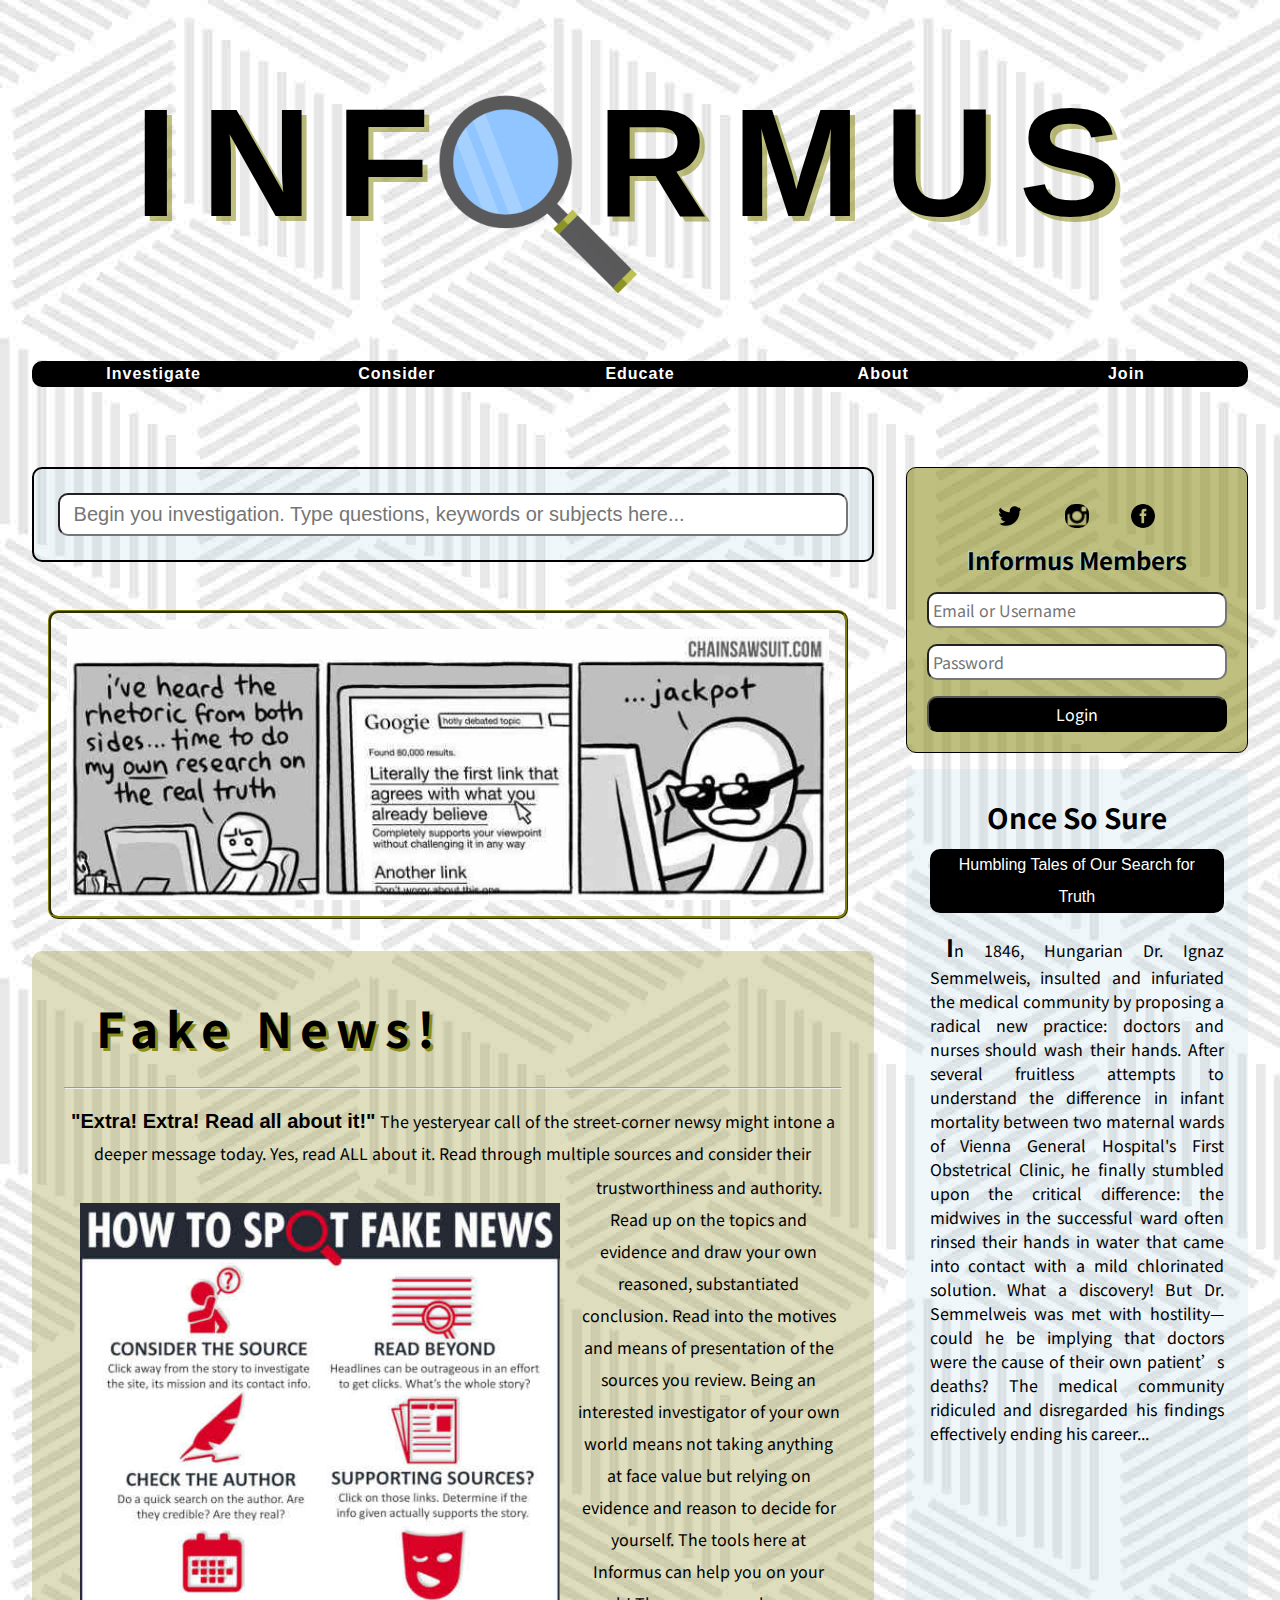
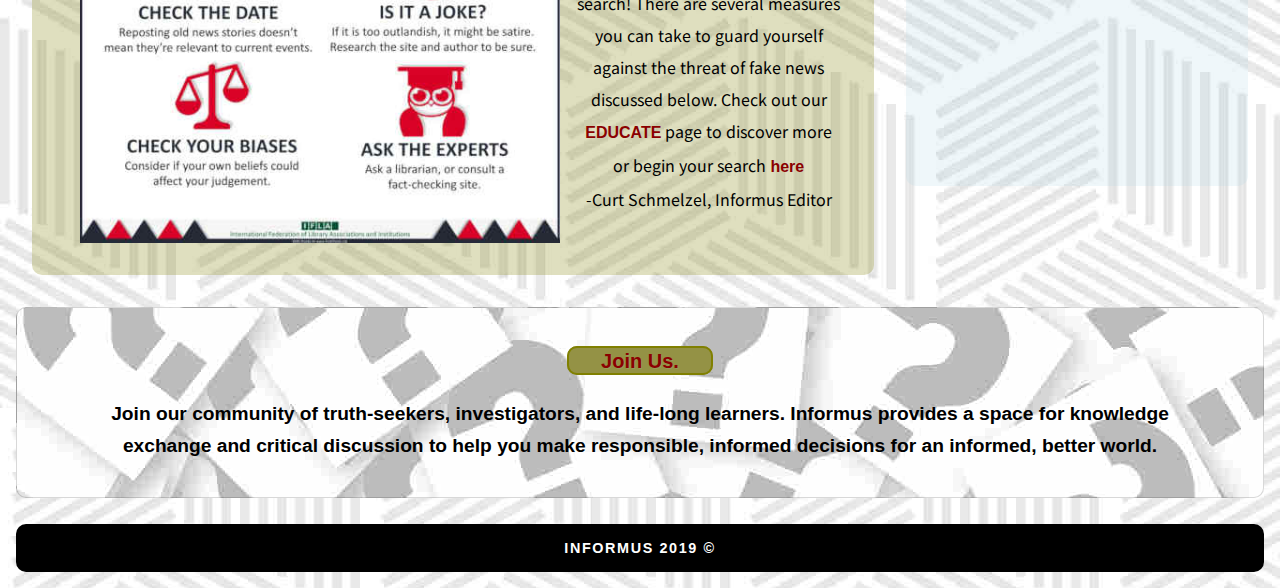
<file: index.html>
<!DOCTYPE html>
<html lang="en">
<head>
	<meta charset="utf-8" />
	<title>Informus</title>
	<meta name="Informus homepage" content="Questions about our site? Contact us!" >
	<meta name="viewport" content="width=device-width, initial-scale=1">
	<link rel="stylesheet" href="css/style.css">
	<link href="https://fonts.googleapis.com/css?family=Open+Sans+Condensed:300" rel="stylesheet">
	<link href="https://fonts.googleapis.com/css?family=Noto+Sans+SC" rel="stylesheet">
</head>

<body>
<div class="wrapper">
	
	<header class="flex_section">
		<img id="banner_img" src="images/magnifer.png" alt="Magnifying Glass" width="200" height="200">
		<h1 id="informus" class="logo"><a href="index.html">Inf<span id ="o">o</span>rmus</a></h1>
	</header>

	<nav id="navbar" class="flex_section">					
		<ul>
			<li><a href="index.html">Investigate</a></li>
			<li><a href="consider_page.html">Consider</a></li>
			<li><a href="educate_page.html">Educate</a></li>
			<li><a href="about_page.html">About</a></li>
			<li><a href="join_page.html">Join</a></li>
		</ul>
	</nav>
	
	
	<main id="index_main" class="flex_section">
		<div id="main_search" class="flex_section">
			<input type="text" id="search_input" name="search_input" placeholder=" Begin you investigation. Type questions, keywords or subjects here...">
		</div>
		<div id="index_comic" class="flex_section">
			<a href="http://chainsawsuit.com/comic/2014/09/16/on-research/"><img src="images/comic.jpeg" alt="Comic person browsing says" width="800" height="285"></a>
		</div>
		<div id="main_content" class="flex_section">
			<h2>Fake News!</h2>
		<hr/>
			<p>
				<span class="larger_font">"Extra! Extra! Read all about it!"</span> The yesteryear call of the street-corner newsy might intone a deeper message today. Yes, read ALL about it. <a href="https://www.ifla.org/publications/node/11174"><img src="images/How-to-Spot-Fake-News-1.jpg" alt="Media literacy infographic" width="512" height="683"></a>Read through multiple sources and consider their trustworthiness and authority. Read up on the topics and evidence and draw your own reasoned, substantiated conclusion. Read into the motives and means of presentation of the sources you review. Being an interested investigator of your own world means not taking anything at face value but relying on evidence and reason to decide for yourself. The tools here at Informus can help you on your search! There are several measures you can take to guard yourself against the threat of fake news discussed below. Check out our <a href="educate_page.php">EDUCATE</a> page to discover more or begin your search <a href="#main_search">here</a> <br>-Curt Schmelzel, Informus Editor 
			</p>
		</div>
	</main>

	<aside class="flex_section">	
		<section id="login" class="flex_section">
			<div id="social_media" class="flex_section">
				<img src="images/twitter-logo-silhouette.png" alt="Twitter Logo" width="24" height="24">	
				<img src="images/instagram-social-network-logo-of-photo-camera.png" alt="Instrgram Logo" width="24" height="24">
				<img src="images/facebook-logo-button.png" alt="Facebook Logo" width="24" height="24">
			</div>

			<h3>Informus Members</h3>
			<input type="text" placeholder= "Email or Username">
			<input type="text" placeholder= "Password">
			<input type="button" name="informus_login" value="Login" id="login_button" onclick='location.href="join_page.html"'>
		</section>

		<section id="oncesosure" class="flex_section">
			<h3 id="once_h3">Once So Sure</h3>
			<p id="once_p">Humbling Tales of Our Search for Truth</p>
				<p id="once_content">In 1846, Hungarian Dr. Ignaz Semmelweis, insulted and infuriated the medical community by proposing a radical new practice: doctors and nurses should wash their hands. After several fruitless attempts to understand the difference in infant mortality between two maternal wards of Vienna General Hospital's First Obstetrical Clinic, he finally stumbled upon the critical difference: the midwives in the successful ward often rinsed their hands in water that came into contact with a mild chlorinated solution. What a discovery! But Dr. Semmelweis was met with hostility—could he be implying that doctors were the cause of their own patient’s deaths? The medical community ridiculed and disregarded his findings effectively ending his career...</p>
			<iframe src="https://www.npr.org/player/embed/375663920/376660081" width="275" height="290" title="NPR embedded audio player"></iframe>
		</section>
	</aside>
	
	<footer id="join" class="flex_section">
			<h4><a href="join_page.html">Join Us.</a></h4>
			<p>Join our community of truth-seekers, investigators, and life-long learners. Informus provides a space for knowledge exchange and critical discussion to help you make responsible, informed decisions for an informed, better world.</p>
	</footer>

	<small class="flex_section"> <a href="#informus">Informus 2019 &copy;</a> </small>

	
</div>
</body>
	
</html>
</file>
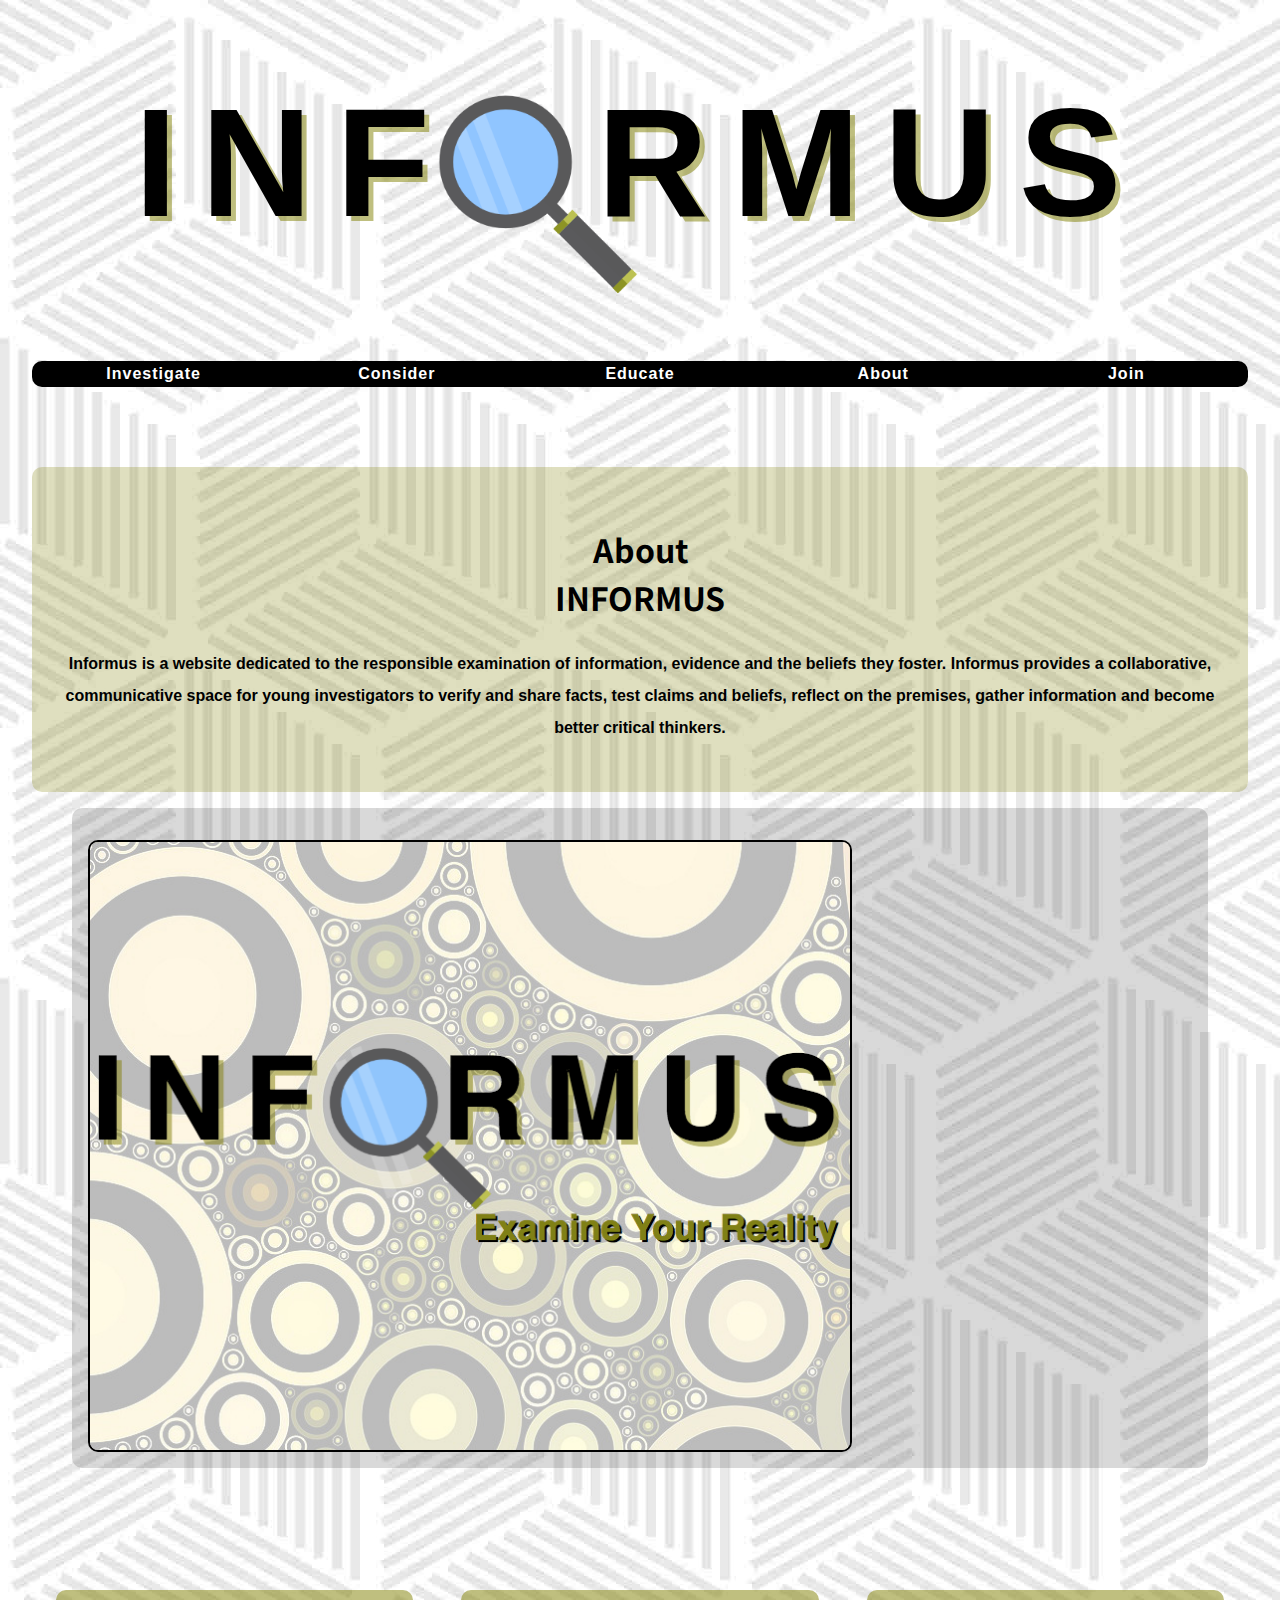
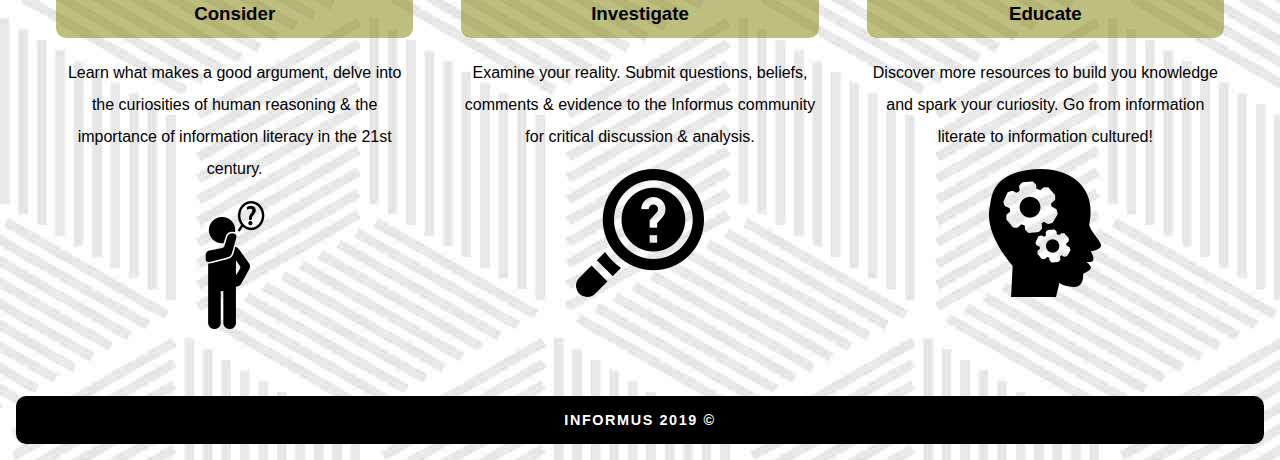
<file: about_page.html>
<!DOCTYPE html>
<html lang="en">
<head>
	<meta charset="utf-8" />
	<title>About | Informus</title>
	<meta name="About" content="Contact us if you have questions or comments about our website.">
	<meta name="viewport" content="width=device-width, initial-scale=1">
	<link rel="stylesheet" href="css/style.css">
	<link href="https://fonts.googleapis.com/css?family=Open+Sans+Condensed:300" rel="stylesheet">
	<link href="https://fonts.googleapis.com/css?family=Noto+Sans+SC" rel="stylesheet">
</head>

<body>
<div class="wrapper">
	
	<header class="flex_section">
		<img id="banner_img" src="images/magnifer.png" alt="Magnifying Glass" width="200" height="200">
		<h1 id="informus" class="logo"><a href="index.html">Inf<span id ="o">o</span>rmus</a></h1>
	</header>

	<nav id="navbar" class="flex_section">					
		<ul>
			<li><a href="index.html">Investigate</a></li>
			<li><a href="consider_page.html">Consider</a></li>
			<li><a href="educate_page.html">Educate</a></li>
			<li><a href="about_page.html">About</a></li>
			<li><a href="join_page.html">Join</a></li>
		</ul>
	</nav>

	<main id="about_info" class="flex_section">
		<section class="flex_section">
			<h2 id="about_h2">About<br>INFORMUS</h2>
			<p id="about_content">Informus is a website dedicated to the responsible examination of information, evidence and the beliefs they foster. Informus provides a collaborative, communicative space for young investigators to verify and share facts, test claims and beliefs, reflect on the premises, gather information and become better critical thinkers.</p>
		</section>
	
		<figure class="flex_section">
			<img id="about_logo" src="images/logo.png" alt="Informus Logo w/ magnifying glass" width="764" height="611">
		</figure>

	</main>

	<aside  id="mission_values" class="flex_section">
		<section class="flex_section"> 
			<h3>Consider</h3> 
			<p>Learn what makes a good argument, delve into the curiosities of human reasoning &amp; the importance of information literacy in the 21st century.</p>
			<img src="images/man-thinking.png" alt="figure thinking w/ question bubble" height="128" width="128">
		</section>

		<section class="flex_section">
			<h3>Investigate</h3>
			<p>Examine your reality. Submit questions, beliefs, comments &amp; evidence to the Informus community for critical discussion &amp; analysis.</p>
			<img src="images/inquiry.png" alt="magifying glass with eye" height="128" width="128">
		</section>

		<section class="flex_section">
			<h3>Educate</h3>
			<p>Discover more resources to build you knowledge and spark your curiosity. Go from information literate to information cultured!</p>
			<img src="images/gears-in-bald-head-side-view.png" alt="figure with gears in head" height="128" width="128"></section>
	</aside>
	
	<small class="flex_section"> <a href="#informus">Informus 2019 &copy;</a> </small>

</div>
</body>
</html>
</file>
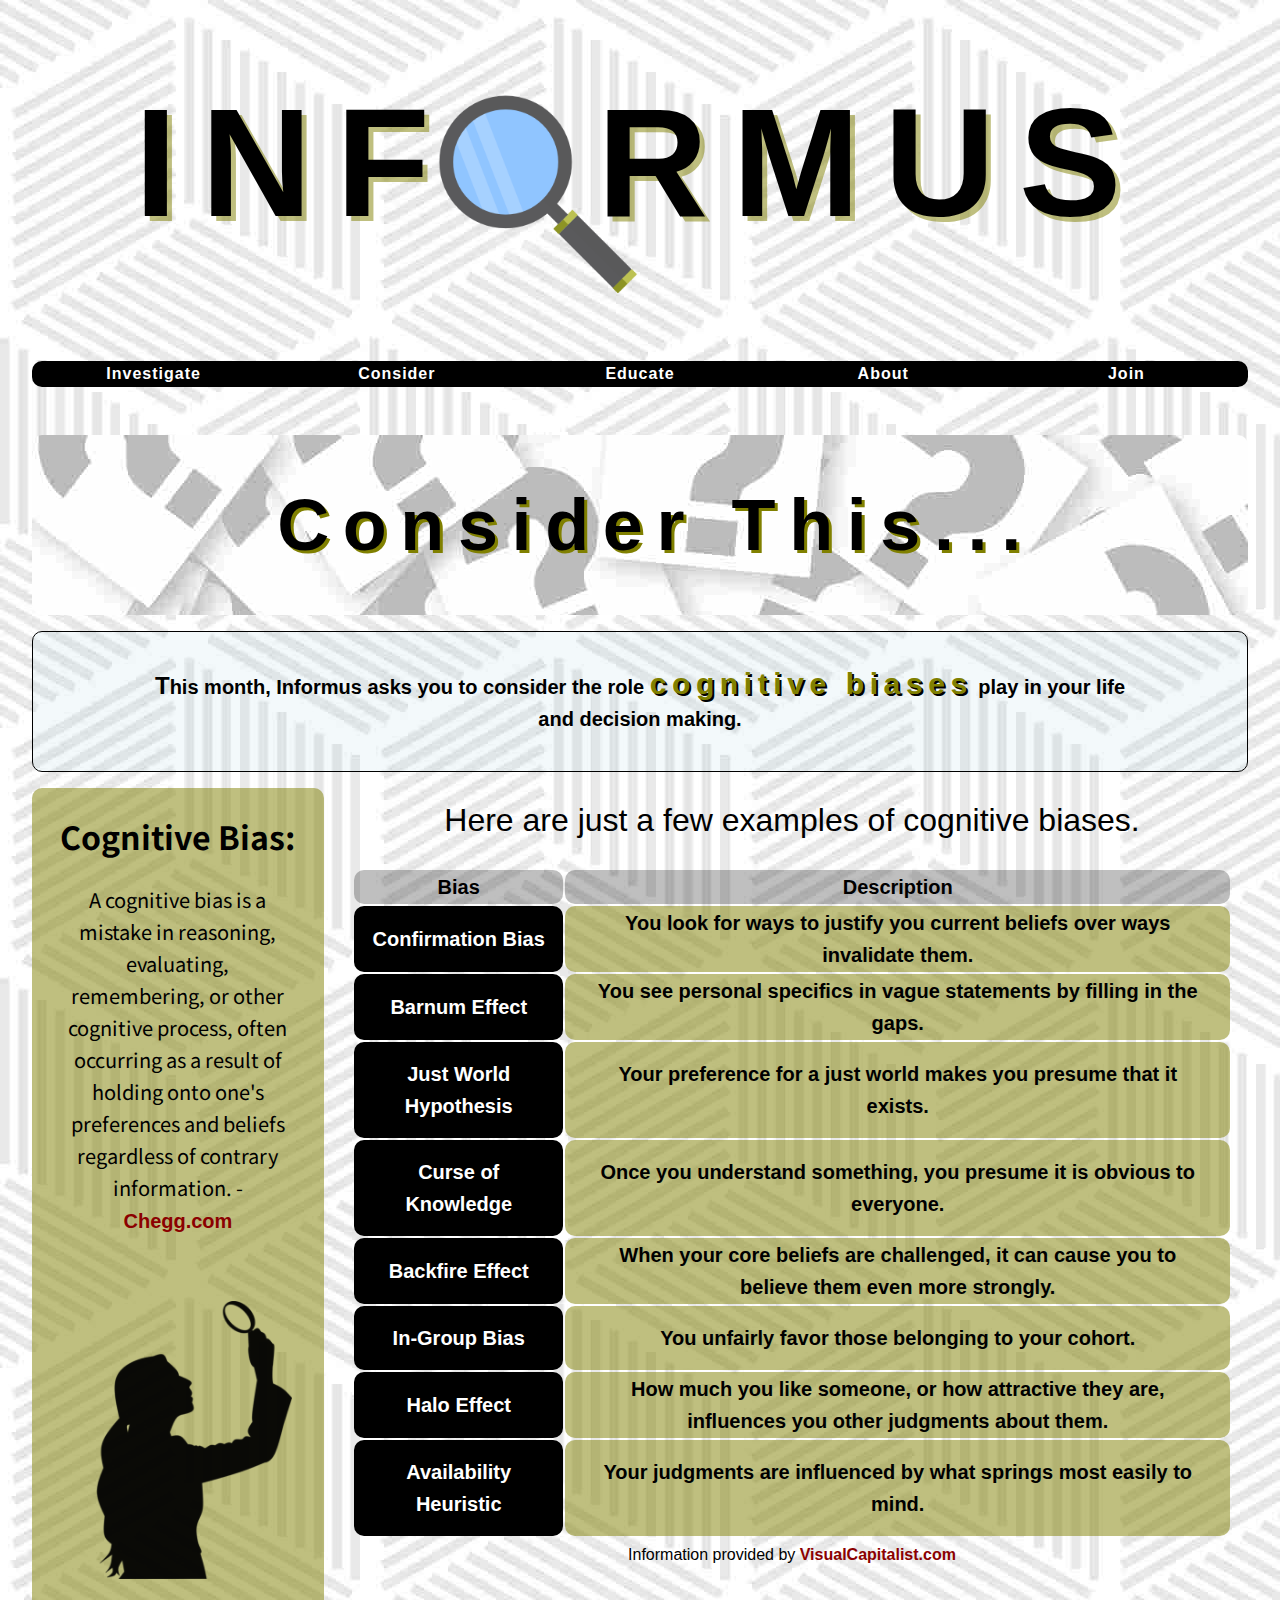
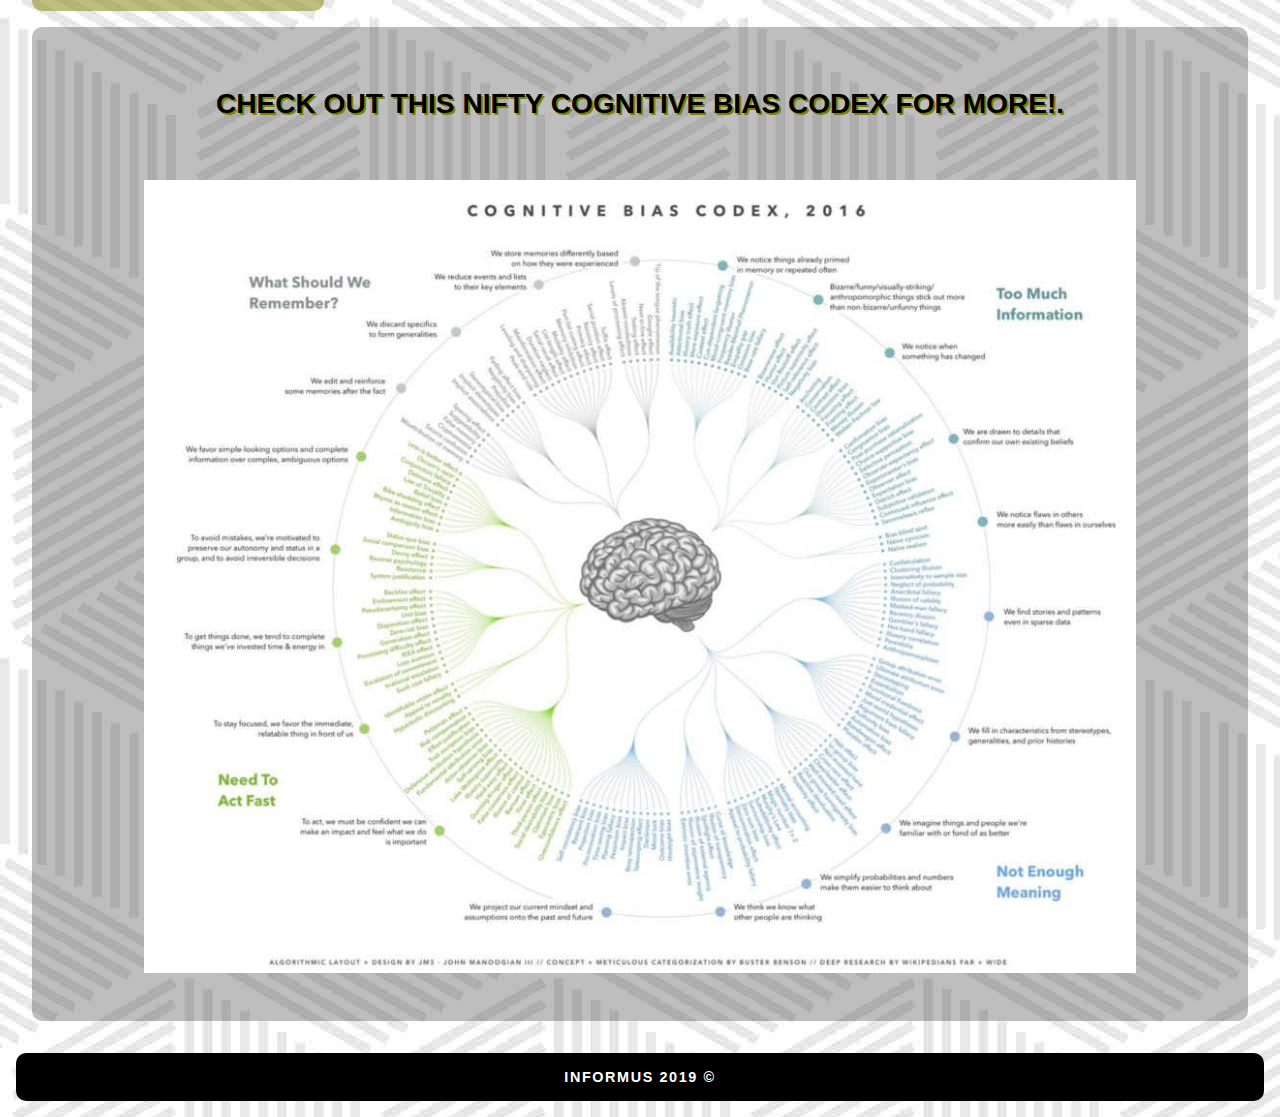
<file: consider_page.html>
<!DOCTYPE html>
<html lang="en">
<head>
	<meta charset="utf-8" />
	<title>Consider | Informus</title>
	<meta name="Consider" content="Resources for critical thinking" />
	<meta name="viewport" content="width=device-width, initial-scale=1">
	<link rel="stylesheet" href="css/style.css">
	<link href="https://fonts.googleapis.com/css?family=Open+Sans+Condensed:300" rel="stylesheet">
	<link href="https://fonts.googleapis.com/css?family=Noto+Sans+SC" rel="stylesheet">
</head>

<body>
<div class="wrapper">
	
	<header class="flex_section">
		<img id="banner_img" src="images/magnifer.png" alt="Magnifying Glass" width="200" height="200">
		<h1 id="informus" class="logo"><a href="index.html">Inf<span id ="o">o</span>rmus</a></h1>
	</header>

	<nav id="navbar" class="flex_section">					
		<ul>
			<li><a href="index.html">Investigate</a></li>
			<li><a href="consider_page.html">Consider</a></li>
			<li><a href="educate_page.html">Educate</a></li>
			<li><a href="about_page.html">About</a></li>
			<li><a href="join_page.html">Join</a></li>
		</ul>
	</nav>

	<main id="consider_main">
		<div id="consider_topic" class="flex_section">
			<h2>Consider This...</h2>
		</div>	
		
		<div id="consider_intro" class="flex_section">
				<p>This month, Informus asks you to consider the role <a href="#consider_img"><span id=biases>cognitive biases</span></a> play in your life and decision making.</p>
		</div>
		
		<div id="consider_biasdef" class="flex_section">
			<dl>
				<dt>Cognitive Bias:</dt>
				<dd>A cognitive bias is a mistake in reasoning, evaluating, remembering, or other cognitive process, often occurring as a result of holding onto one's preferences and beliefs regardless of contrary information. -<a href="https://www.chegg.com/homework-help/definitions/cognitive-bias-13">Chegg.com</a></dd>
			</dl>
			<img id="consider_icon" src="images/audit_gurl.png" alt="girl with magnifying glass" width="250" height="305">
		</div>
			
		<div id="consider_table" class="flex_section">
			<table class="consider_table">
				<caption>Here are just a few examples of cognitive biases.</caption>
				<thead>
					<tr id="table_head">
							<th>Bias</th>
							<th>Description</th>
					</tr>
				</thead>
				<tbody>
					<tr class="table_row">
							<td>Confirmation Bias</td>
							<td>You look for ways to justify you current beliefs over ways invalidate them.</td>
					</tr>
					<tr class="table_row">
							<td>Barnum Effect</td>
							<td>You see personal specifics in vague statements by filling in the gaps.</td>
					</tr>
					<tr class="table_row">
							<td>Just World Hypothesis</td>
							<td>Your preference for a just world makes you presume that it exists.</td>
					</tr> 
					<tr class="table_row">
							<td>Curse of Knowledge</td>
							<td>Once you understand something, you presume it is obvious to everyone.</td>
					</tr>
					<tr class="table_row">
							<td>Backfire Effect</td>
							<td>When your core beliefs are challenged, it can cause you to believe them even more strongly.</td>
					</tr>
					<tr class="table_row">
							<td>In-Group Bias</td>
							<td>You unfairly favor those belonging to your cohort.</td>
					</tr>
					<tr class="table_row">
							<td>Halo Effect</td>
							<td>How much you like someone, or how attractive they are, influences you other judgments about them.</td>
					</tr>
					<tr class="table_row">
							<td>Availability Heuristic</td>
							<td>Your judgments are influenced by what springs most easily to mind. </td>
					</tr>
				</tbody>
				<tfoot>
					<tr>
							<td colspan="2">Information provided by <a href="https://www.visualcapitalist.com/24-cognitive-biases-warping-reality/">VisualCapitalist.com</a></td>
					</tr>
				</tfoot>
			</table>
		</div>
	
		<div id="consider_codex" class="flex_section">
			<h3>Check out this nifty Cognitive Bias Codex for more!.
			</h3>
			<a href="https://www.visualcapitalist.com/wp-content/uploads/2017/09/cognitive-bias-infographic.html"><img id="consider_img" src="images/codex.jpeg" alt="Codex of cognitive biases. Visit https://www.visualcapitalist.com/wp-content/uploads/2017/09/cognitive-bias-infographic.html" width="1024" height="819"></a>
		</div>

	</main>
	
	<small class="flex_section"> <a href="#informus">Informus 2019 &copy;</a> </small>
	
</div>
</body>
</html>
</file>
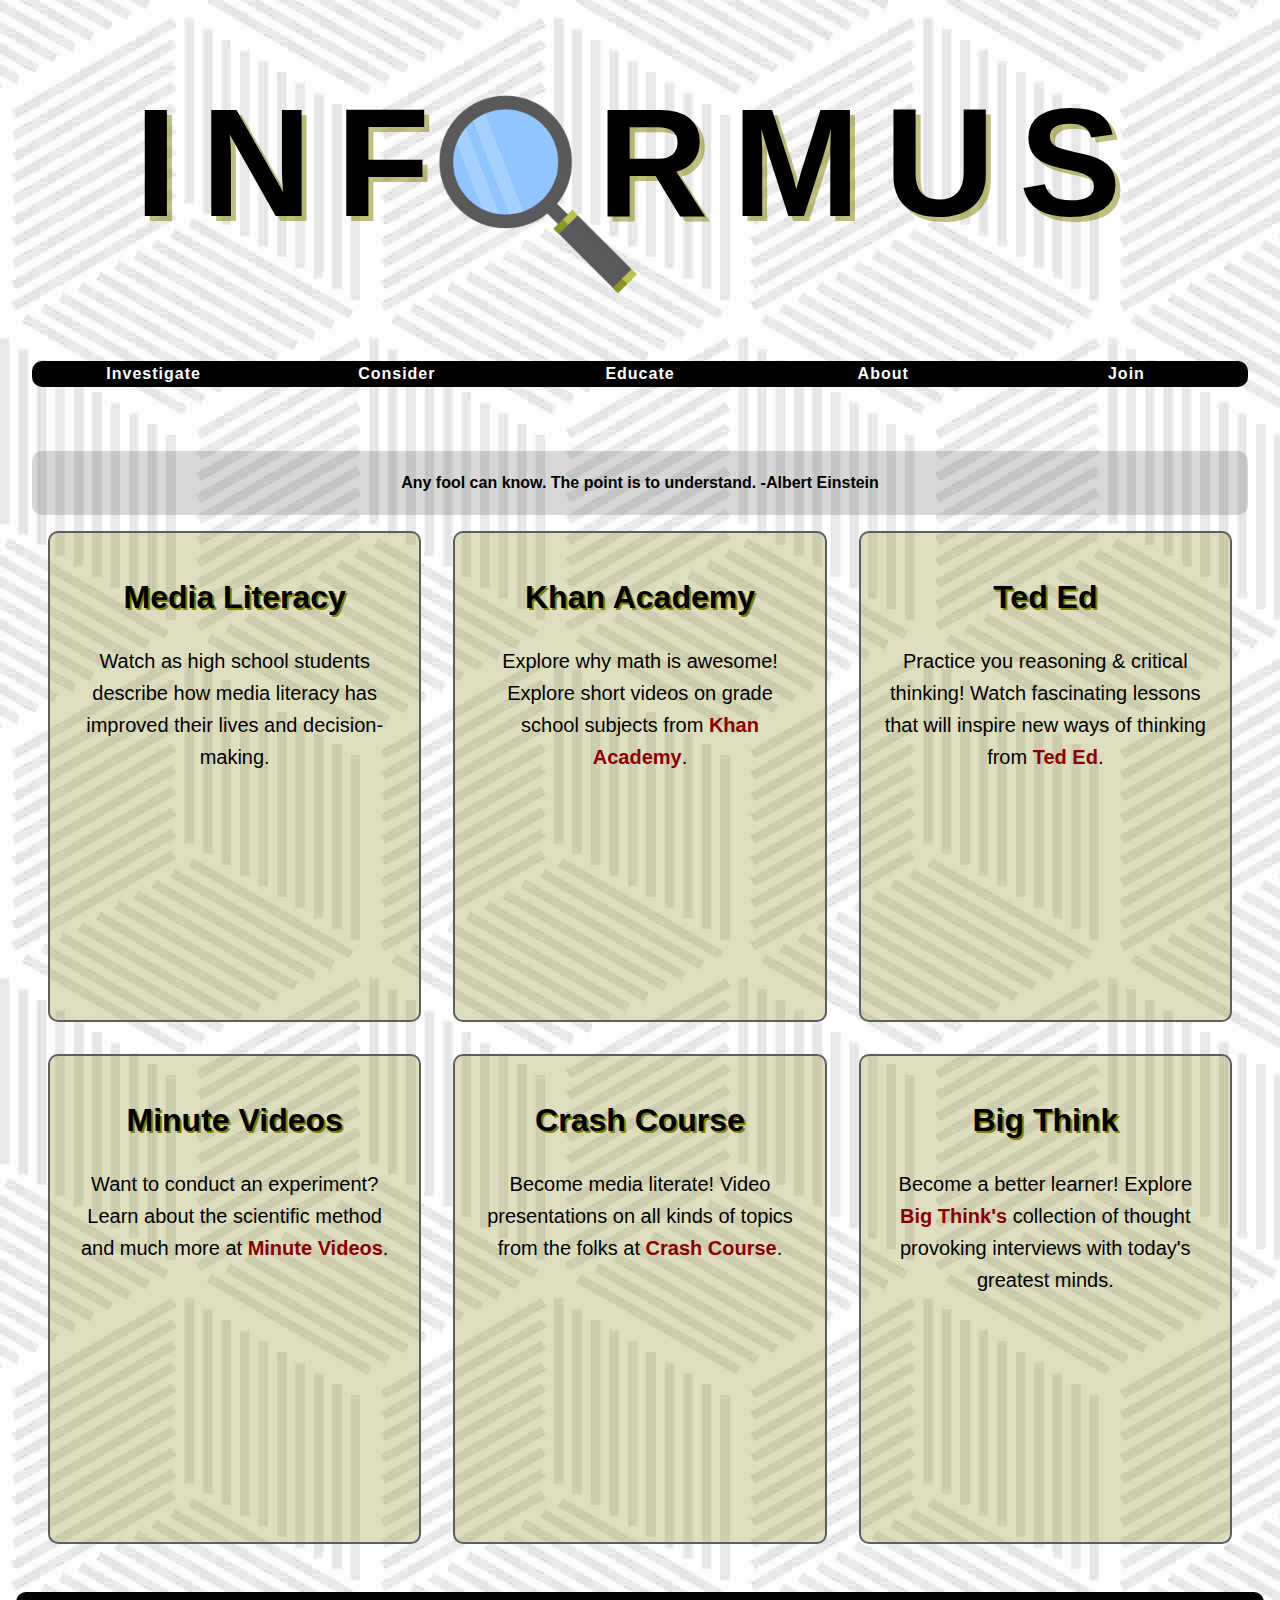
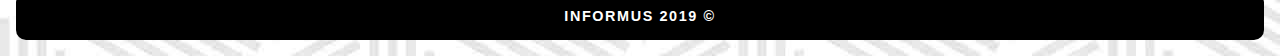
<file: educate_page.html>
<!DOCTYPE html>
<html lang="en">
<head>
	<meta charset="utf-8" />
	<title>Educate | Informus</title>
	<meta name="Educate" content="Collection of educational resources" />
	<meta name="viewport" content="width=device-width, initial-scale=1">
	<link rel="stylesheet" href="css/style.css">
	<link href="https://fonts.googleapis.com/css?family=Open+Sans+Condensed:300" rel="stylesheet">
	<link href="https://fonts.googleapis.com/css?family=Noto+Sans+SC" rel="stylesheet">
	
	 <script>
  		writeRandomQuote = function () {
   			 var quotes = new Array();
   
	quotes[0] = "Knowledge is power. Information is liberating. Education is the premise of progress, in every society, in every family. -Kofi Annan";
    quotes[1] = "Education is not just about going to school and getting a degree. It's about widening your knowledge and absorbing the truth about life. -Shakuntala Devi";
    quotes[2] = "Science knows no country, because knowledge belongs to humanity, and is the torch which illuminates the world. -Louis Pasteur";
    quotes[3] = "The only true wisdom is in knowing you know nothing. -Socrates";
    quotes[4] = "Any fool can know. The point is to understand. -Albert Einstein";
    quotes[5] = "The man of knowledge must be able not only to love his enemies but also to hate his friends. -Friedrich Nietzsche";
    quotes[6] = "Your assumptions are your windows on the world. Scrub them off every once in a while, or the light won't come in.-Isaac Asimov";
   
   			 var rand = Math.floor(Math.random()*quotes.length);
    
    	document.write(quotes[rand]);
  		}
	</script>

</head>

<body>
<div class="wrapper">
	
	<header class="flex_section">
		<img id="banner_img" src="images/magnifer.png" alt="Magnifying Glass" width="200" height="200">
		<h1 id="informus" class="logo"><a href="index.html">Inf<span id ="o">o</span>rmus</a></h1>
	</header>

	<nav id="navbar" class="flex_section">					
		<ul>
			<li><a href="index.html">Investigate</a></li>
			<li><a href="consider_page.html">Consider</a></li>
			<li><a href="educate_page.html">Educate</a></li>
			<li><a href="about_page.html">About</a></li>
			<li><a href="join_page.html">Join</a></li>
		</ul>
	</nav>

	<main>
		<div id="java_quotes" class="flex_section">
			<script>writeRandomQuote();</script>
		</div>
		<section class="flex_section" id="educate_1">
			<h3>Media Literacy</h3>
				<p> Watch as high school students describe how media literacy has improved their lives and decision-making.</p>
				<div class="video-container">
				<iframe title="vimeo-player" src="https://player.vimeo.com/video/42778414" width="640" height="362" allowfullscreen></iframe>
				</div>
		</section>

		<section class="flex_section" id="educate_2">
			<h3>Khan Academy</h3>
				<p>Explore why math is awesome! Explore short videos on grade school subjects from <a href="https://www.khanacademy.org/">Khan Academy</a>.</p>
				<div class="video-container">
				<iframe width="560" height="315" src="https://www.youtube.com/embed/kpCJyQ2usJ4" allow="accelerometer; autoplay; encrypted-media; gyroscope; picture-in-picture" allowfullscreen></iframe>
				</div>
		</section>

		<section class="flex_section" id="educate_3">
			<h3>Ted Ed</h3>
				<p>Practice you reasoning &amp; critical thinking! Watch fascinating lessons that will inspire new ways of thinking from <a href="https://ed.ted.com/">Ted Ed</a>.</p>
				<div class="video-container">
				<iframe width="560" height="315" src="https://www.youtube.com/embed/dItUGF8GdTw" allow="accelerometer; autoplay; encrypted-media; gyroscope; picture-in-picture" allowfullscreen></iframe>
				</div>
		</section>

		<section class="flex_section" id="educate_4">
			<h3>Minute Videos</h3>
				<p>Want to conduct an experiment? Learn about the scientific method and much more at <a href="https://www.youtube.com/channel/UCAsLjyYl9GW66G1mpMzr8IA">Minute Videos</a>.</p>
				<div class="video-container">
				<iframe width="944" height="531" src="https://www.youtube.com/embed/yi0hwFDQTSQ" allow="accelerometer; autoplay; encrypted-media; gyroscope; picture-in-picture" allowfullscreen></iframe>
				</div>
		</section>

		<section class="flex_section" id="educate_5">
			<h3>Crash Course</h3>
				<p>Become media literate! Video presentations on all kinds of topics from the folks at <a href="https://www.youtube.com/user/crashcourse">Crash Course</a>.</p>
				<div class="video-container">
				<iframe width="560" height="315" src="https://www.youtube.com/embed/AD7N-1Mj-DU" allow="accelerometer; autoplay; encrypted-media; gyroscope; picture-in-picture" allowfullscreen></iframe>
				</div>
		</section>

		<section class="flex_section" id="educate_6">
			<h3>Big Think</h3>
				<p>Become a better learner! Explore <a href="https://bigthink.com/">Big Think's</a> collection of thought provoking interviews with today's greatest minds.</p>
				<div class="video-container">
				<iframe width="560" height="315" src="https://www.youtube.com/embed/1FvYJhpNvHY" allow="accelerometer; autoplay; encrypted-media; gyroscope; picture-in-picture" allowfullscreen></iframe>
				</div>
		</section>
	</main>
	
	<small class="flex_section"> <a href="#informus">Informus 2019 &copy;</a> </small>
	
</div>
</body>
</html>
</file>
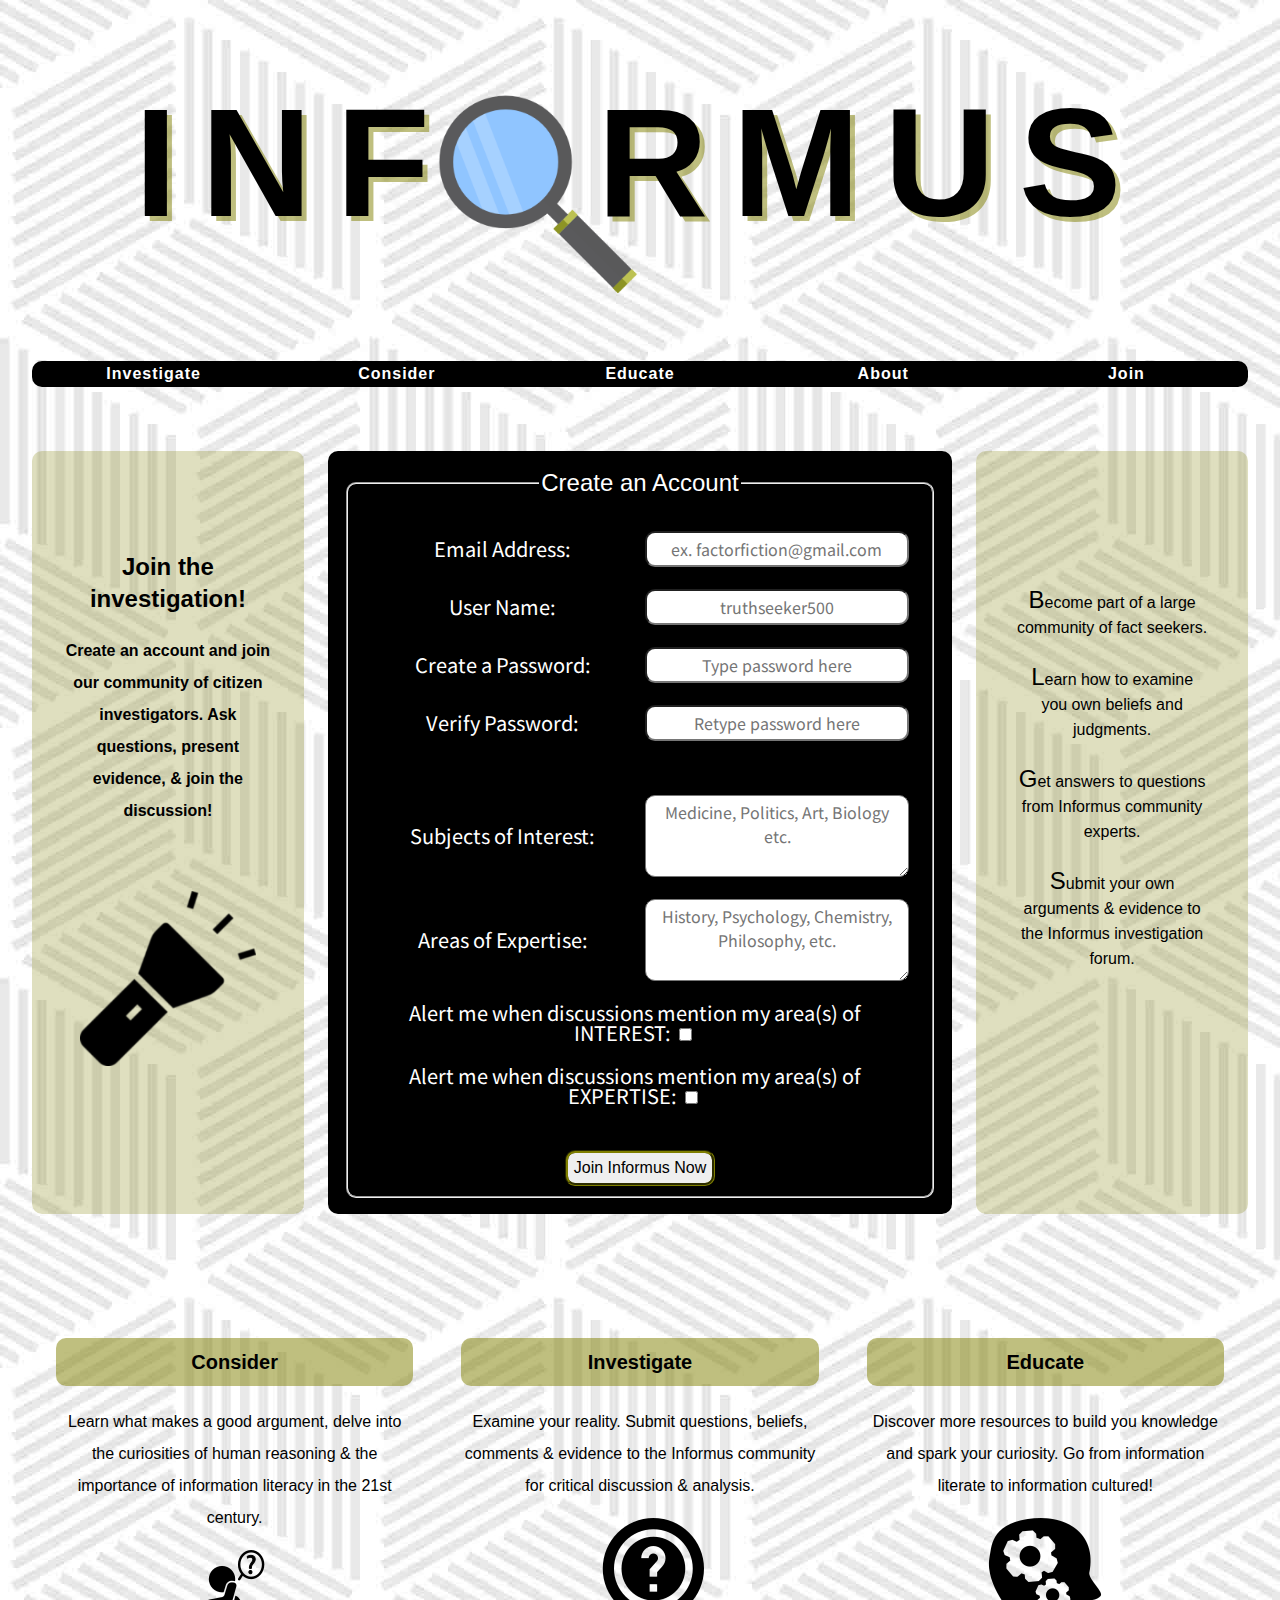
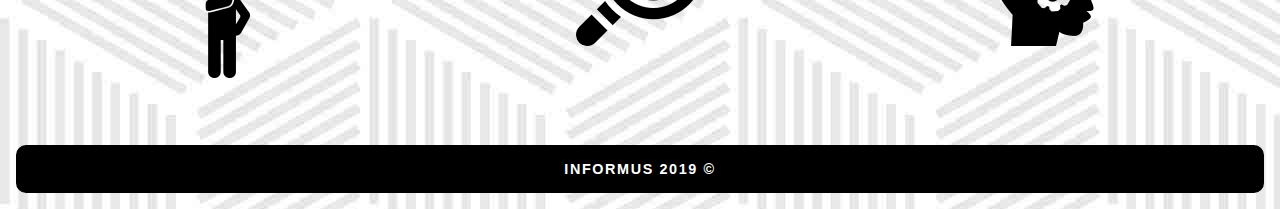
<file: join_page.html>
<!DOCTYPE html>
<html lang="en">
<head>
	<meta charset="utf-8" />
	<title>Join | Informus</title>
	<meta name="Join page" content="Create an Informus account" />
	<meta name="viewport" content="width=device-width, initial-scale=1">
	<link rel="stylesheet" href="css/style.css">
	<link href="https://fonts.googleapis.com/css?family=Open+Sans+Condensed:300" rel="stylesheet">
	<link href="https://fonts.googleapis.com/css?family=Noto+Sans+SC" rel="stylesheet">
</head>

<body>

<div class="wrapper">

	<header class="flex_section">
		<img id="banner_img" src="images/magnifer.png" alt="Magnifying Glass" width="200" height="200">
		<h1 id="informus" class="logo"><a href="index.html">Inf<span id ="o">o</span>rmus</a></h1>
	</header>

	<nav id="navbar" class="flex_section">					
		<ul>
			<li><a href="index.html">Investigate</a></li>
			<li><a href="consider_page.html">Consider</a></li>
			<li><a href="educate_page.html">Educate</a></li>
			<li><a href="about_page.html">About</a></li>
			<li><a href="join_page.html">Join</a></li>
		</ul>
	</nav>

	<main class="flex_section" id="join_main">
	
		<div id="join_welcome">
			<h2> Join the investigation!</h2>
			<p>Create an account and join our community of citizen investigators. Ask questions, present evidence, &amp; join the discussion! </p>
			<img id="torch" src="images/torch.png" alt="flashlight" width="250" height="250">
		</div>
	
		<form id="join_form" class="flex_section" method="post" action="join_page.php">
	
		<fieldset>
			<legend>Create an Account</legend>
			<div class="join_row">
				<label for="join_email">Email Address:</label>
				<input id="join_email" type="text" name="join_email" placeholder="ex. factorfiction@gmail.com">
			</div>
		
			<div class="join_row">
				<label for="join_username">User Name:</label>
				<input id="join_username" type="text" name="join_username" placeholder="truthseeker500">
			</div>
		
			<div class="join_row">
				<label for="join_password">Create a Password:</label>
				<input id="join_password" type="password" name="join_password" placeholder="Type password here">
			</div>
		
			<div class="join_row">
				<label for="join_verify">Verify Password:</label>
				<input id="join_verify" type="password" name="join_verify" placeholder="Retype password here">	
			</div>
			<br>
			<div class="join_row">
				<label for="join_interests">Subjects of Interest:</label>
				<textarea id="join_interests" name="join_interests"  rows="3" cols="44" placeholder="Medicine, Politics, Art, Biology etc."></textarea>
			</div>
		
			<div class="join_row">	
				<label for="join_expertise">Areas of Expertise:</label>
				<textarea id="join_expertise" name="join_expertise" rows="3" cols="44" placeholder="History, Psychology, Chemistry, Philosophy, etc."></textarea>
			 </div>
		 
			 <div class="join_row">	
				<label for="join_permissioni">Alert me when discussions mention my area(s) of INTEREST:
				<input id="join_permissioni" type="checkbox" name="join_permissioni"></label>
			
			 </div>
			  <div class="join_row">	
				<label for="join_permissione">Alert me when discussions mention my area(s) of EXPERTISE:
				<input id="join_permissione" type="checkbox" name="join_permissione"></label>
				</div>
			 <br>
			 <div>
			<input type="submit" name="submit" value="Join Informus Now">
			</div>
		</fieldset>
	</form>

	<div id="join_benefits" class="flex_section">

		<ul id="join_list">
			<li> Become part of a large community of fact seekers.</li>

			<li> Learn how to examine you own beliefs and judgments.</li>

			<li> Get answers to questions from Informus community experts.</li>

			<li> Submit your own arguments &amp; evidence to the Informus investigation forum.</li>
		</ul>

	</div>

	</main>
	<aside  id="join_siteDescription" class="flex_section">

		<section id="join_consider" class="flex_section"> 
			<h3>Consider</h3> 
			<p>Learn what makes a good argument, delve into the curiosities of human reasoning &amp; the importance of information literacy in the 21st century.</p>
			<img src="images/man-thinking.png" alt="figure thinking w/ question bubble" height="128" width="128">
		</section>

		<section id="join_investigate" class="flex_section">
			<h3>Investigate</h3>
			<p>Examine your reality. Submit questions, beliefs, comments &amp; evidence to the Informus community for critical discussion &amp; analysis.</p>
			<img src="images/inquiry.png" alt="magifying glass with eye" height="128" width="128">
		</section>

		<section id="join_educate" class="flex_section">
			<h3>Educate</h3>
			<p>Discover more resources to build you knowledge and spark your curiosity. Go from information literate to information cultured!</p>
			<img src="images/gears-in-bald-head-side-view.png" alt="figure with gears in head" height="128" width="128">
		</section>
	</aside>
	
	<small class="flex_section"> <a href="#informus">Informus 2019 &copy;</a> </small>
	
</div>
</body>
</html>
</file>
<file: css/style.css>
/*	-	-	-	-	-	-	-	-	UNIVERSALS	-	-	-	-	-	-	-	-	-	-	*/

* {
	box-sizing: border-box;
	border-radius: 10px;
	font-family: 'Open Sans', sans-serif;
	text-decoration: none;
	}
	
a:link {
	color: #8b0000;
	font-weight: bold;
	
	}

a:visited {
	color: black;
	}

a:hover {
	color: black;
	}
	
a:active {
	color: #8b0000;
	}

main, section {
	line-height: 32px;
	}

body {
	background-image: url(../images/cube_pattern.jpg);
	
	}

/*	-	-	-	-	-	-	-	-	 * END *	-	-	-	-	-	-	-	-	-	-	*/


/*	-	-	-	-	-	-	-	-	FLEX BOX	-	-	-	-	-	-	-	-	-	-	*/

.wrapper {
	display: flex;
	flex-flow: row wrap;
	justify-content: space-around;
	align-content: space-between;
	max-width: 1300px;
	margin: 0 auto;
	padding: .5rem;
		}

.wrapper .flex_section {
	text-align: center;
	padding: 1rem;
	margin-top: 1rem;
	}
			
header, nav, #social_media, footer, small {
	flex: 1 1 100%;	/* flex-grow: (#), flex-shrink (#), flex-basis: (em/%/px max-width) */
	}

main {
	flex: 1 1 70%;  
	display: flex;	
	flex-flow: row wrap;	
	justify-content: space-around; 
	}

aside {	
	flex: 1 1 30%;
	}
	
/*	-	-	-	-	-	-	-	-	 * END *	-	-	-	-	-	-	-	-	-	-	*/

		
/*	-	-	-	-	-	-	-	 Header STYLING	-	-	-	-	-	-	-	-	-	-	*/

header {
	position: relative;
	text-align: center;
	}
	
#informus {
	position: absolute;
	top: 20%;
	left: 50%;
	transform: translate(-50%, -50%);
	padding-right: 1rem;
	padding-left: 1rem;
	}

#informus a {
	text-transform: uppercase;
	font-weight: bold;
	letter-spacing: 1.5rem;
	font-size: 12vw;
	text-shadow: 5px 5px rgba(128, 128, 0, .5);
	}
	
#informus a #o {
	opacity: 0;
	text-shadow: none;
	}
	
header img {
	margin-top: 3.5vw;
	margin-right: 16vw;
	z-index: 2;
	}

	
.logo, .logo a:active {
	color: black;
	font-size: 7rem;
	letter-spacing: .5rem;	
	}

.logo a:hover {
	color: olive;
	}
	
 .logo a:visited, .logo a:link {
 	color: black;
	font-size: 7rem;
	letter-spacing: .5rem;	
	}

/*	-	-	-	-	-	-	-	-	 * END *	-	-	-	-	-	-	-	-	-	--	*/
 
		
/*	-	-	-	-	-	-	-	NAVIGATION STYLING	-	-	-	-	-	-	-	-	-	*/

#navbar ul {
	display: flex;
	flex-flow: row wrap;
	justify-content: space-around;
  	list-style: none;
  	padding-left: 0;
  	background-color: black;
	}
	
#navbar ul li {
	padding-top: .25rem;
	padding-bottom: .25rem;
	flex: 1 1 10%;
	}
	

#navbar ul li a {
	text-decoration: none;
	font-weight: bold;
	letter-spacing: 1px;
	padding: .5rem .5rem;
	}
	
#navbar ul li a:link {
	color: white;
	}
	
#navbar ul li a:active {
	color: olive;
	background-color: rgba(128, 128, 0, 1);
	}

#navbar ul li a:hover {
	color: white;
	background-color: olive;

	}

#navbar ul li a:visited {
	color: white;
	}

/*	-	-	-	-	-	-	-	-	 * END *	-	-	-	-	-	-	-	-	-	-	*/		
		
		
/*	-	-	-	-	-	-	-	INDEX PAGE STYLING	-	-	-	-	-	-	-	-	-	*/

#social_media {
	display: flex;
	justify-content: space-around;
	margin-left: auto;
	margin-right: auto;
	padding: 0;
	max-width: 200px;
	}
	
main, 
aside, 
#join {
	padding: 1rem;
	}
	
#index_main {
	justify-content: flex-start;
	}

#login {
	background-color: rgba(128, 128, 0, .5);
	padding: 1.25rem;
	border: 1px solid black;
	}
	
#login h3 {
	font-family: 'Noto Sans SC', sans-serif;
	font-size: 1.5rem;
	font-weight: bold;
	text-shadow: -1px -1px lightblue;
	margin: 1rem 0 0 0;
	}

#login input {
	width: 100%;
	font-size: 1rem;
	padding: .25rem;
	margin-top: 1rem;
	font-family: 'Noto Sans SC', sans-serif;
	}
	
#login #login_button {
	background-color: black;
	color: white;
	}
	
#index_main {
	flex-flow: column wrap;
	}

#index_comic img {
	border: 3px ridge olive;
	}
	
#main_search {
	display: flex;
	padding: 1.5rem 1.5rem;
	justify-content: space-around;
	background-color: rgba(173, 216, 230, .20);
	border: 2px solid black;
	}
	
#main_search #search_input {
	font-size: 1.25rem;
	flex: 1 1 100%;
	background-color: white;
	padding: .5rem;
	}

#main_content {
	background-color: rgba(128, 128, 0, .25);
	overflow: auto;
	padding-left: 2rem;
	padding-right: 2rem;
	margin-bottom: 0;
	
	}

#main_content h2 {
	font-size: 3rem;
	text-align: left;
	padding-left: 2rem;
	font-family: 'Noto Sans SC', sans-serif;
	letter-spacing: .5rem;
	text-shadow: 3px 3px rgba(128, 128, 0, .85);
	line-height: 2.5rem;
	}

main img {
	float: left;
	margin-top: 1rem;
	padding: 1rem;
	}


#main_content p {
	font-family: 'Noto Sans SC', sans-serif;
	}

.larger_font {
	font-size: 125%;
	font-weight: bold;	
	}
	
#oncesosure {
	padding: 1.5rem;
	background-color: rgba(173, 216, 230, .20);
	margin-top: 1rem;
}

#once_h3 {
	font-family: 'Noto Sans SC', sans-serif;
	font-weight: bold;
	font-size: 1.75rem;
	margin-bottom: 1rem;
	margin-top: .5rem;
}

#once_p {
margin-top: 0;
color: white;
background-color: rgba(0, 0, 0, 1);
padding-left: 1rem; 
padding-right: 1rem;
}

#once_content {
	font-family: 'Noto Sans SC', sans-serif;
	text-align: justify;
	line-height: 1.5;
	text-indent: 1rem;
}

#once_content::first-letter {
	font-size: 150%;;
	font-weight: bold;
	}
	

/*	-	-	-	-	-	-	-	-	 * END *	-	-	-	-	-	-	-	-	-	-	*/		
		
		
/*	-	-	-	-	-	-	-	ABOUT PAGE STYLING	-	-	-	-	-	-	-	-	-	*/

#about_info {
	display: flex;
	flex: 1 1 1200px;
	flex-flow: row wrap;
	}

#about_info section {
	flex: 1 0 375px;
	background-color: rgba(128, 128, 0, .25);
	min-width: 300px;
	padding: 2rem;
	}

#about_h2 {
	font-family: 'Noto Sans SC', sans-serif;
	font-size: 2rem;
	line-height: 3rem;
	}
	
#about_content {
	font-weight: bold;
	}

#about_info figure {
	flex: 1 0 775px;
	background-color: rgba(0, 0, 0, .15);
	justify-content: center;
	}
	
#about_logo {
	border: 2px solid black;
	padding: 0;
	max-width: 100%;
	height: auto;
	}
	
#mission_values {
	display: flex;
	flex: 1 1 1200px;
	flex-flow: row wrap;
	justify-content: space-around;
	}
	
#mission_values section {
	padding: 1.5rem;
	flex: 1 1 30%;
	min-width: 320px;
	}
	
#mission_values section h3 {
	padding: .5rem;
	background-color: rgba(128, 128, 0, .5);
	}
/*	-	-	-	-	-	-	-	-	 * END *	-	-	-	-	-	-	-	-	-	-	*/

/*	-	-	-	-	-	-	-	EDUCATE PAGE STYLING	-	-	-	-	-	-	-	-	*/

#java_quotes {
	flex: 1 1 1200px;
	font-size: 1rem;
	background-color: rgba(0,0,0,.15);
	font-weight: bold;
	}

#educate_1, 
#educate_2, 
#educate_3,  
#educate_4,  
#educate_5, 
#educate_6 {
	padding-left: 1.5rem;
	padding-right: 1.5rem;
	background-color: rgba(128, 128, 0, .25);
	flex: 1 1 30%;
	margin: 1rem;	
	min-width: 300px;
	border: 2px solid rgba(93,94,95, 1);
	font-size: 1.25rem;
	}
	
#educate_1 h3, 
#educate_2 h3, 
#educate_3 h3,  
#educate_4 h3,  
#educate_5 h3, 
#educate_6 h3 {
	font-weight: bold;
	font-size: 2rem;
	color: black;
	text-shadow: 2px 2px rgba(128, 128, 0, 1);
	}
	
/*	-	-	-	-	-	-	-	-	 * END *	-	-	-	-	-	-	-	-	-	-	*/


/*	-	-	-	-	-	-	-	CONSIDER PAGE STYLING	-	-	-	-	-	-	-	-	*/



#consider_topic {
	flex: 1 1 100%;
	background-image: url(../images/questions.jpg);
	font-size: 3rem;
	letter-spacing: .85rem;
	text-shadow: 3px 3px olive;
	padding-left: 3rem;
	padding-top: 0;
	padding-bottom: 0;
	margin-top: 0;
	margin-bottom: 0;
	line-height: .85;
	}

#consider_intro {
	flex: 1 1 100%;
	font-weight: bold;
	font-size: 1.25rem;
	background-color: rgba(173, 216, 230, .15);
	padding-left: 10%;
	padding-right: 10%;
	border: 1px solid black;
	}
	
#consider_intro::first-letter {
	font-size: 1.5rem;
	}
	
#biases {
	font-size: 150%;
	color: olive;
	text-shadow: 2px 2px black;
	letter-spacing: .35rem;
	}

#consider_biasdef {
	flex: 1 1 24%;
	margin-right: 1%;
	font-family: 'Noto Sans SC', sans-serif;
	min-width: 275px;
	background-color: rgba(128, 128, 0, .5);
	}
	
#consider_biasdef dl dt {
	font-family: 'Noto Sans SC', sans-serif;
	font-weight: bold;
	font-size: 2rem;
	}
	
#consider_biasdef dl dd {
 	margin: 0;
	padding: 2rem 1rem;
	font-size: 1.25rem;
	font-family: 'Noto Sans SC', sans-serif;
	}
	
#consider_icon {
	margin-top: 0;
	margin-bottom: 0;
  	margin-left: auto;
  	margin-right: auto;
  	width: 100%;
  }

#consider_table {
	flex: 1 1 75%;
	}
	
#consider_table caption {
	font-size: 2rem;
	margin-bottom: 2rem;
	
	}

#table_head {
	font-size: 1.25rem;
	font-weight: bold;
	background-color: rgba(0, 0, 0, .25);
	padding: .5rem;
	}
	
#consider_table .consider_table tbody .table_row td:first-child {
	font-weight: bold;
	color: white;
	background-color: black;
	padding: 1rem;
	font-size: 1.25rem;
	}
	
#consider_table .consider_table tbody .table_row td:nth-child(2) {
	padding-left: 2rem;
	padding-right: 2rem;
	font-size: 1.25rem;
	background-color: rgba(128, 128, 0, .5);
	font-weight: bold;
	}
	
#consider_codex {
	flex-basis: 100%;
	display: flex;
	flex-flow: column wrap;
	align-items: center;
	background-color: rgba(0, 0, 0, .25);
	font-size: 1.5rem;
	text-transform: uppercase;
	text-shadow: 2px 2px olive;
	padding: 2rem;
	}

/*	-	-	-	-	-	-	-	-	 * END *	-	-	-	-	-	-	-	-	-	-	*/

/*	-	-	-	-	-	-	-	JOIN PAGE STYLING	-	-	-	-	-	-	-	-	-	*/

#join_main {
	display: flex;
	flex-flow: row wrap;
	justify-content: space-around;
	}
	
#join_welcome {     					/*Left of Form*/
	flex: 1 1 22%;
	font-weight: bold;
	padding: 5rem 2rem;
	background-color: rgba(128, 128, 0, .25);
	margin-right: 1.5rem;
	margin-bottom: 1rem;
	}
	
legend {
	font-size: 1.5rem;
	margin-bottom: 1rem;
	}
	
#join_welcome #torch {
	width: 100%;
	height: auto;
	margin-top: 2rem;
	margin-bottom: 0;
	padding-bottom: 0;
	}
	
#join_form {
	display: flex;
	flex-flow: column wrap;
	flex: 1 1 51%;
	background-color: black;
	margin-top: 0;
	color: white;
	padding: 1rem;
	margin-bottom: 1rem;
	}
#join_form fieldset {
	display: flex;
	flex-flow: column wrap;
	}

.join_row {
	border: 1px dashed black;
	display: flex;
	padding: 10px;
	align-items: center;
	line-height: 20px;
	}
 
 .join_row label {
 	flex: 1 1 275px;
 	margin-right: 10px;
 	font-size: 1.25rem;
 	font-family: 'Noto Sans SC', sans-serif;
 	}
 	
 .join_row input, .join_row textarea {
	flex: 1 1 275px;
	font-size: 1rem;
	padding: 4px;
	text-align: center;
	font-family: 'Noto Sans SC', sans-serif;
 	}
 	
 #join_permissioni {
 	padding-top: 1rem;
 	padding-bottom: 1rem;
 	}
 	
 

#join_form input[type=submit] {
	padding: .35rem;
	font-size: 1rem;
	border: 3px groove olive;
	}

#join_benefits {					/*Right of Form*/
	flex: 1 1 22%;
	margin: 0;
	background-color: rgba(128, 128, 0, .25);
	font-weight: bold;
	padding: 6rem 2rem 2rem 2rem;
	margin-left: 1.5rem;
	margin-bottom: 1rem;
	}
	
#join_benefits ul {
	list-style: none;
	line-height: 25px;
	padding: .5rem;
	font-weight: normal;
	}
	
#join_benefits ul li {
	padding-top: 1rem;
	padding-bottom: .5rem;
	}
	
#join_benefits ul li::first-letter {
	font-size: 150%;
	}
	
#join_siteDescription {
	display: flex;
	flex-flow: row wrap;
	flex: 1 1 1200px;
	justify-content: space-around;
	}

#join_siteDescription #join_consider, #join_siteDescription #join_investigate, #join_siteDescription #join_educate {
	padding: 1.5rem;
	flex: 1 1 30%;
	min-width: 320px;
	}

#join_siteDescription #join_consider h3, #join_siteDescription #join_investigate h3, #join_siteDescription #join_educate h3 {
	padding: .5rem;
	background-color: rgba(128, 128, 0, .5);
	font-size: 1.25rem;
	}



/*	-	-	-	-	-	-	-	-	 * END *	-	-	-	-	-	-	-	-	-	-	*/

/*	-	-	-	-	-	-	-	VIDEO STYLING	-	-	-	-	-	-	-	-	-	-	*/
iframe { 
	border: none;
	}

.video-container {
	position: relative;
	padding-bottom: 56.25%;
	padding-top: 30px; height: 0; overflow: hidden;
	}

.video-container iframe,
.video-container object,
.video-container embed {
	position: absolute;
	top: 0;
	left: 0;
	width: 100%;
	height: 100%;
	border-radius: 30px;
	}
	
img {
	max-width: 100%;
	height: auto;
	}

/*	-	-	-	-	-	-	-	-	 * END *	-	-	-	-	-	-	-	-	-	-	*/


/*	-	-	-	-	-	-	-	-	FOOTER Styling	-	-	-	-	-	-	-	-	-	*/
footer {
	margin-bottom: 10px;
	background-image: url(../images/questions.jpg);
	color: black;
	font-weight: bold;
	font-size: 120%;
	border: 1px solid rgba(0, 0, 0, .15);
	}
	
footer p {
	font-weight: bold;
	line-height: 1.65;
	padding-right: 3rem;
	padding-left: 3rem;
	}
	
footer a {
	font-size: 1.25rem;
	padding: .1rem 2rem;
	background-color: rgb(148, 146, 69);
	color: black;
	text-shadow: 1px 1px rgba(173, 216, 230, .15);
	border: 2px solid olive;
	}
	
small  {
	background-color: black;
	color: white;
	font-size: .9rem;
	text-transform: uppercase;
	letter-spacing: .1rem;
	padding-top: .5rem;
	padding-bottom: .5rem;
	flex: 1 1 1200px;
	}

small a:link {
	color: white;
	}
	
small a:active {
	color: white;
	}

small a:hover {
	color: white;
	background-color: rgba(0, 0, 0, .15);
	}

small a:visited {
	color: white;
	}

/*	-	-	-	-	-	-	-	-	 * END *	-	-	-	-	-	-	-	-	-	-	*/


/*	-	-	-	-	-	-	-	-	MEDIA QUERIES	-	-	-	-	-	-	-	-	-	*/

 	
@media (max-width: 480px) {		/* Landscape phones and down */

	#informus {
		font-size: 1rem;
		}
	
	#consider_topic h2 {
		font-size: .5rem;
		}
			
	#consider_table {
		display: none;
		}
		
	.join_row {
		flex-flow: column wrap;
		}
	
	.join_row {	
		font-size: .25rem;
		}
		
	.join_row input {
		line-height: .25rem;
		}
		
}
 
@media (max-width: 767px) {		/* Landscape phone to portrait tablet */

	#informus {
		display: none;
		}
	
	header img {
		margin-right: 5vw;
 		}
 		
	#navbar ul {
		flex-flow: column wrap;
		background-color: white;
		}
  
	#navbar ul li {
		padding: 1rem;
		background-color: black;
		margin-bottom: 2px;
		}
	
	#about_logo {
		display: none;
		}
		
	 .join_row label, .join_row input {
 		flex: 1 1 ;
 		}
	}
 
@media (min-width: 768px) and (max-width: 979px) { /* Portrait tablet to landscape and desktop == 768px to 979px */}
 
@media (min-width: 1200px) {	/* Large desktop == 1200px + */}


/*	-	-	-	-	-	-	-	-	 * END *	-	-	-	-	-	-	-	-	-	-	*/

/* Media Print BEGIN	-	-	-	-	-	-	-	-	-	-	-	-	-	-	-	-	*/

@media print {

	* {
		display: block;
		margin: 0;
		padding: 0;
		color: black;
		background-color: white;
		float: none;
		border: none;
		font-family: sans-serif;
		text-align: left;
		position: static;
		text-decoration: none;
		font-size: 1rem;
		}
		
	.flex_section {
		flex: 1 1 100%;
		flex-flow: column nowrap;
		}
		
	#informus {
		text-align: center;
		}
		
	#navbar, 
	#navbar ul li,  
	#join, #index_comic, 
	#consider_codex, 
	a, 
	tfoot, 
	.video-container, 
	#java_quotes, 
	script,
	img, 
	#banner_img, 
	#main_search, 
	#login, #join, 
	iframe {
		display: none;
		}
		
	
	#mission_values {
		flex-flow: column wrap;
		}
		
	#join_main, #join_siteDescription {
		display: block;
		}
		
	}

 /*Media Print END	-	-	-	-	-	-	-	-	-	-	-	-	-	-	-	-	-	*/
</file>
